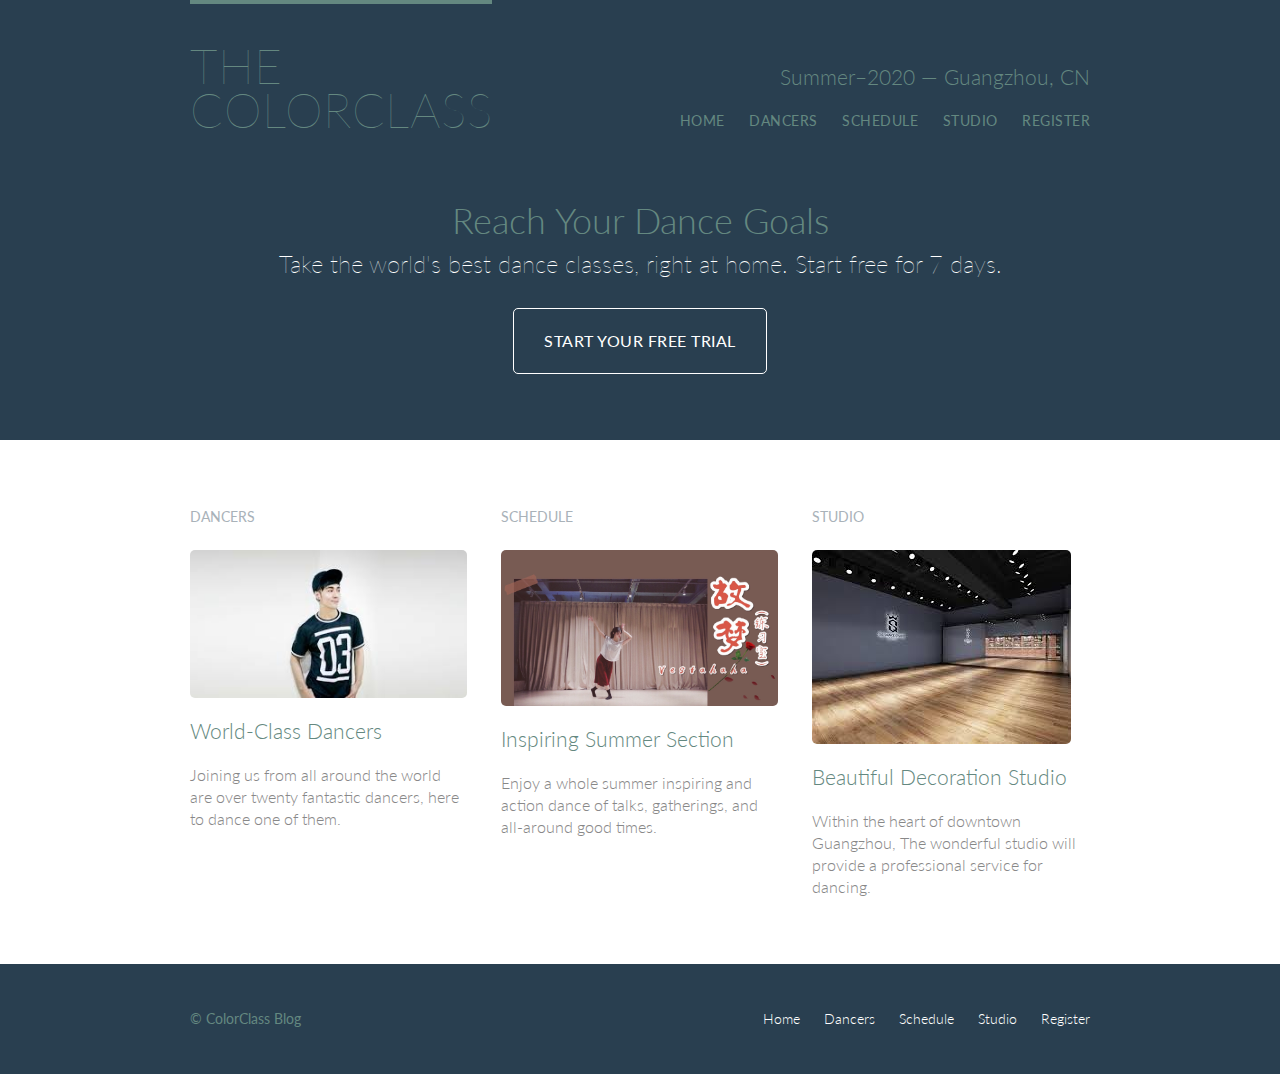
<file: index.html>
<!DOCTYPE html>
<html lang="en">
	<head>
		<meta charset="utf-8">
		<title>The ColorClass</title>
		<link rel="stylesheet" href="assets/stylesheets/main.css">
		<link rel="stylesheet"
  		href="http://fonts.googleapis.com/css?family=Lato:100,300,400">
	</head>
	<body>
		<!-- Header -->
		<header class="primart-header container group">
			<h1 class="logo">
				<a href="index.html">THE<br>COLORCLASS</a>
			</h1>
			<h3 class="tagline">Summer&ndash;2020 &mdash; Guangzhou, CN<h3>
			<nav class="nav primary-nav">
        <ul>
    			<li><a href="index.html">Home</a></li>
    			<li><a href="speakers.html">Dancers</a></li>
    			<li><a href="schedule.html">Schedule</a></li>
    			<li><a href="venue.html">Studio</a></li>
    			<li><a href="register.html">Register</a></li>
        </ul>
  			</nav>
		</header>
		<!-- Hero -->
		<section class="hero container">
			<h2>Reach Your Dance Goals</h2>
			<p>Take the world's best dance classes, right at home. Start free for 7 days.</p>
			<a class="btn btn-alt" href="register.html">START YOUR FREE TRIAL</a>

		</section>
		<!-- Teasers -->
		<section class="row">
			<div class="grid">
			<!--Speakers -->
  			<section class="teaser col-1-3">
          <h5>Dancers</h5>
  				<a href="speakers.html">
            <img src="assets/images/home/dancer.jpg" alt="Professional Speaker">
    				<h3>World-Class Dancers</h3>
    			</a>
    			<p>Joining us from all around the world are over twenty fantastic dancers, here to dance one of them.</p>
  			</section>
  			<!-- Schedule -->
  			<section class="teaser col-1-3">
  				<a href="schedule.html">
  				<h5>Schedule</h5>
          <img src="assets/images/home/class.jpg" alt="Professional Schedule">
  				<h3>Inspiring Summer Section</h3>
  				</a>
  				<p>Enjoy a whole summer inspiring and action dance of talks, gatherings, and all-around good times.</p>
  			</section>
  			<!-- Venue -->
  			<section class="teaser col-1-3">
  				<a href="venue.html">
  					<h5>Studio</h5>
            <img src="assets/images/home/studio.jpg" alt="Professional Venue">
  					<h3>Beautiful Decoration Studio</h3>
  				</a>
  				<p>Within the heart of downtown Guangzhou, The wonderful studio will provide a professional service for dancing.</p>
  			</section>
  		</div>
		</section>
		<!-- Footer -->
		<footer class="primary-footer container group">
  			<small>&copy; ColorClass Blog</small>
  			<nav class="nav">
          <ul>
    			<li><a href="index.html">Home</a></li>
    			<li><a href="speakers.html">Dancers</a></li>
    			<li><a href="schedule.html">Schedule</a></li>
    			<li><a href="venue.html">Studio</a></li>
    			<li><a href="register.html">Register</a></li>
          </ul>
  			</nav>
		</footer>

	</body>
</html>
</file>
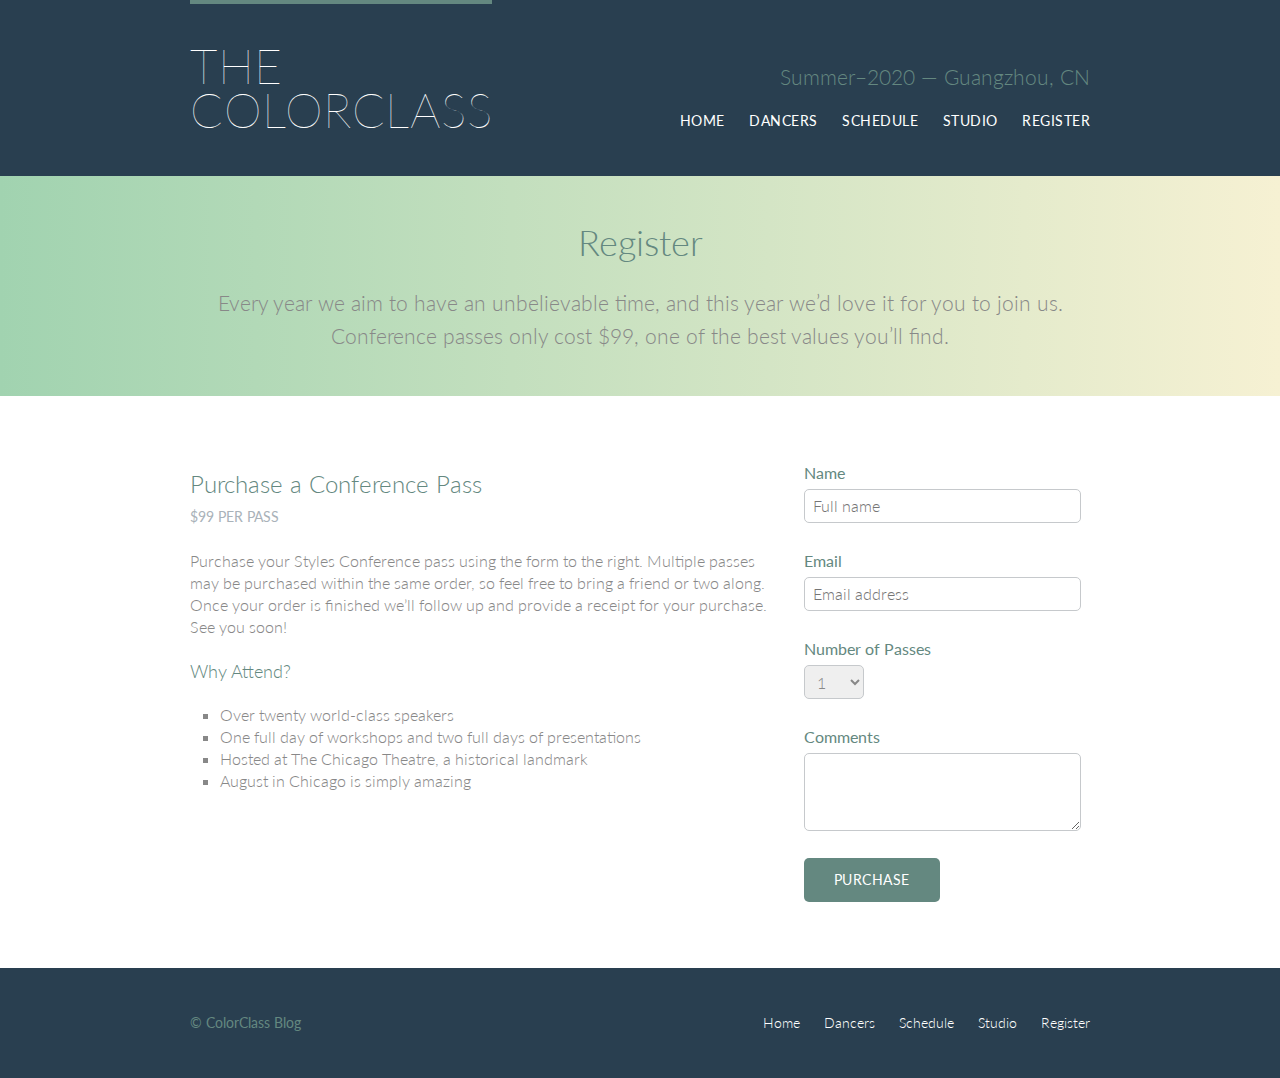
<file: register.html>
<!DOCTYPE html>
<html lang="en">

  <head>
    <meta charset="utf-8">
    <title>Register - The ColorClass</title>
    <link rel="stylesheet" href="assets/stylesheets/main.css">
    <link rel="stylesheet" href="http://fonts.googleapis.com/css?family=Lato:100,300,400">
  </head>

  <body>

    <!-- Header -->

    <header class="primary-header container group">

      <h1 class="logo">
        <a href="index.html">THE<br>COLORCLASS</a>
      </h1>

      <h3 class="tagline">Summer&ndash;2020 &mdash; Guangzhou, CN</h3>

      <nav class="nav primary-nav">
        <ul>
        <li><a href="index.html">Home</a></li>
        <li><a href="speakers.html">Dancers</a></li>
        <li><a href="schedule.html">Schedule</a></li>
        <li><a href="venue.html">Studio</a></li>
        <li><a href="register.html">Register</a></li>
      </ul>
      </nav>

    </header>

    <!-- Lead -->

    <section class="row-alt">
      <div class="lead container">

        <h1>Register</h1>

        <p>Every year we aim to have an unbelievable time, and this year we&#8217;d love it for you to join us. Conference passes only cost $99, one of the best values you&#8217;ll find.</p>

      </div>
    </section>
      <section class="row">
        <div class="grid">
          <section class="col-2-3">
          <h2>Purchase a Conference Pass</h2>
          <h5>$99 per Pass</h5>

          <p>Purchase your Styles Conference pass using the form to the right. Multiple passes may be purchased within the same order, so feel free to bring a friend or two along. Once your order is finished we&#8217;ll follow up and provide a receipt for your purchase. See you soon!</p>

          <h4>Why Attend?</h4>

          <ul class="why-attend">
            <li>Over twenty world-class speakers</li>
            <li>One full day of workshops and two full days of presentations</li>
            <li>Hosted at The Chicago Theatre, a historical landmark</li>
            <li>August in Chicago is simply amazing</li>
          </ul>
          </section><!--

       --><form class="col-1-3" action="#" method="post">
            <fieldset class="register-group">

              <label>
                Name
                <input type="text" name="name" placeholder="Full name" required>
              </label>

              <label>
                Email
                <input type="email" name="email" placeholder="Email address" required>
              </label>

              <label>
                Number of Passes
                <select name="quantity" required>
                  <option value="1" selected>1</option>
                  <option value="2">2</option>
                  <option value="3">3</option>
                  <option value="4">4</option>
                  <option value="5">5</option>
                </select>
              </label>

              <label>
                Comments
                <textarea name="comments"></textarea>
              </label>

            </fieldset>

            <input class="btn btn-default" type="submit" name="submit" value="Purchase">
          </form>
        </div>
      </section>

    <!-- Footer -->

    <footer class="primary-footer container group">

      <small>&copy; ColorClass Blog</small>

      <nav class="nav">
        <ul>
        <li><a href="index.html">Home</a></li>
        <li><a href="speakers.html">Dancers</a></li>
        <li><a href="schedule.html">Schedule</a></li>
        <li><a href="venue.html">Studio</a></li>
        <li><a href="register.html">Register</a></li>
      </ul>
      </nav>

    </footer>

  </body>
</html>
</file>
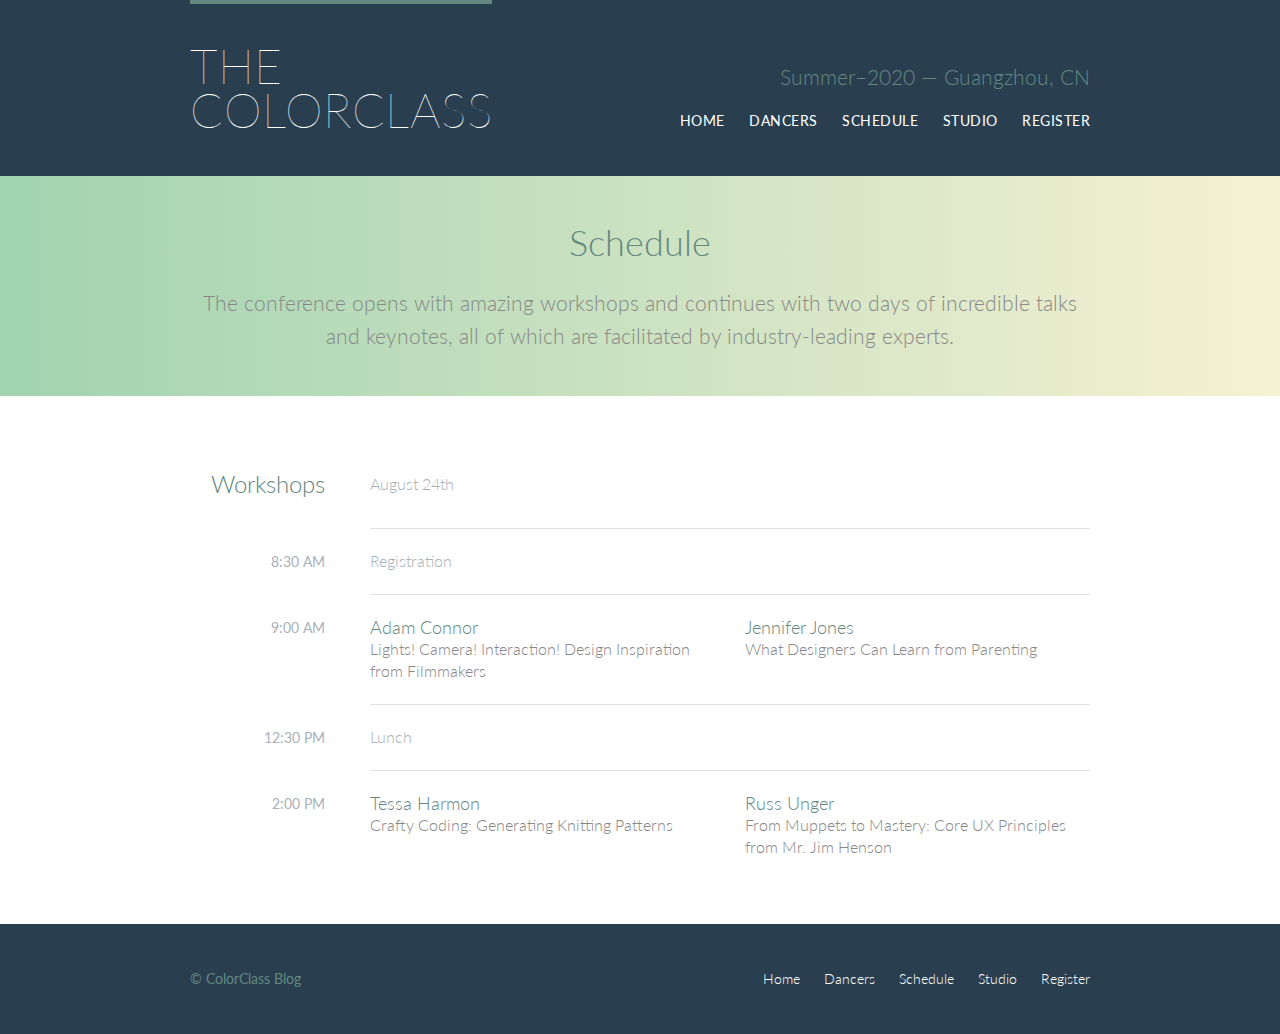
<file: schedule.html>
<!DOCTYPE html>
<html lang="en">

  <head>
    <meta charset="utf-8">
    <title>Schedule - The ColorClass</title>
    <link rel="stylesheet" href="assets/stylesheets/main.css">
    <link rel="stylesheet" href="http://fonts.googleapis.com/css?family=Lato:100,300,400">
  </head>

  <body>

    <!-- Header -->

    <header class="primary-header container group">

      <h1 class="logo">
        <a href="index.html">THE<br>COLORCLASS</a>
      </h1>

      <h3 class="tagline">Summer&ndash;2020 &mdash; Guangzhou, CN</h3>

      <nav class="nav primary-nav">
        <ul>
        <li><a href="index.html">Home</a></li>
        <li><a href="speakers.html">Dancers</a></li>
        <li><a href="schedule.html">Schedule</a></li>
        <li><a href="venue.html">Studio</a></li>
        <li><a href="register.html">Register</a></li>
      </ul>
      </nav>

    </header>

    <!-- Lead -->

    <section class="row-alt">
      <div class="lead container">

        <h1>Schedule</h1>

        <p>The conference opens with amazing workshops and continues with two days of incredible talks and keynotes, all of which are facilitated by industry-leading experts.</p>

      </div>
    </section>
      <section class="row">
        <div class="container">
        
        <table>
          <thead>
            <tr>
              <th scope="row">
                Workshops
              </th>
              <td class="schedule-offset" colspan="2">
                August 24th
              </td>
            </tr>
          </thead>
          <tbody>
            <tr>
              <th scope="row">
                <time datetime="08:30:00">8:30 AM</time>
            </th>
            <td class="schedule-offset" colspan="2">
              Registration
            </td>
            </tr>
            <tr>
              <th scope="row">
                <time datetime="09:00:00">9:00 AM</time>
              </th>
              <td>
                <a href="speakers.html#adam-connor">
                  <h4>Adam Connor</h4>
                  Lights! Camera! Interaction! Design Inspiration from Filmmakers
                </a>
              </td>
            <td>
              <a href="speakers.html#jennifer-jones">
              <h4>Jennifer Jones</h4>
              What Designers Can Learn from Parenting
              </a>
            </td>
          </tr>
          <tr>
            <th scope="row">
            <time datetime="12:30:00">12:30 PM</time>
            </th>
            <td class="schedule-offset" colspan="2">
              Lunch
            </td>
          </tr>
          <tr>
            <th scope="row">
            <time datetime="14:00">2:00 PM</time>
            </th>
          <td>
              <a href="speakers.html#tessa-harmon">
              <h4>Tessa Harmon</h4>
                Crafty Coding: Generating Knitting Patterns
              </a>
          </td>
          <td>
            <a href="speakers.html#russ-unger">
            <h4>Russ Unger</h4>
              From Muppets to Mastery: Core UX Principles from Mr. Jim Henson
            </a>
          </td>
          </tr>
          </tbody>
        </table>
        </div>
      </section>

    <!-- Footer -->

    <footer class="primary-footer container group">

      <small>&copy; ColorClass Blog</small>

      <nav class="nav">
        <ul>
        <li><a href="index.html">Home</a></li>
        <li><a href="speakers.html">Dancers</a></li>
        <li><a href="schedule.html">Schedule</a></li>
        <li><a href="venue.html">Studio</a></li>
        <li><a href="register.html">Register</a></li>
        </ul>
      </nav>

    </footer>

  </body>
</html>
</file>
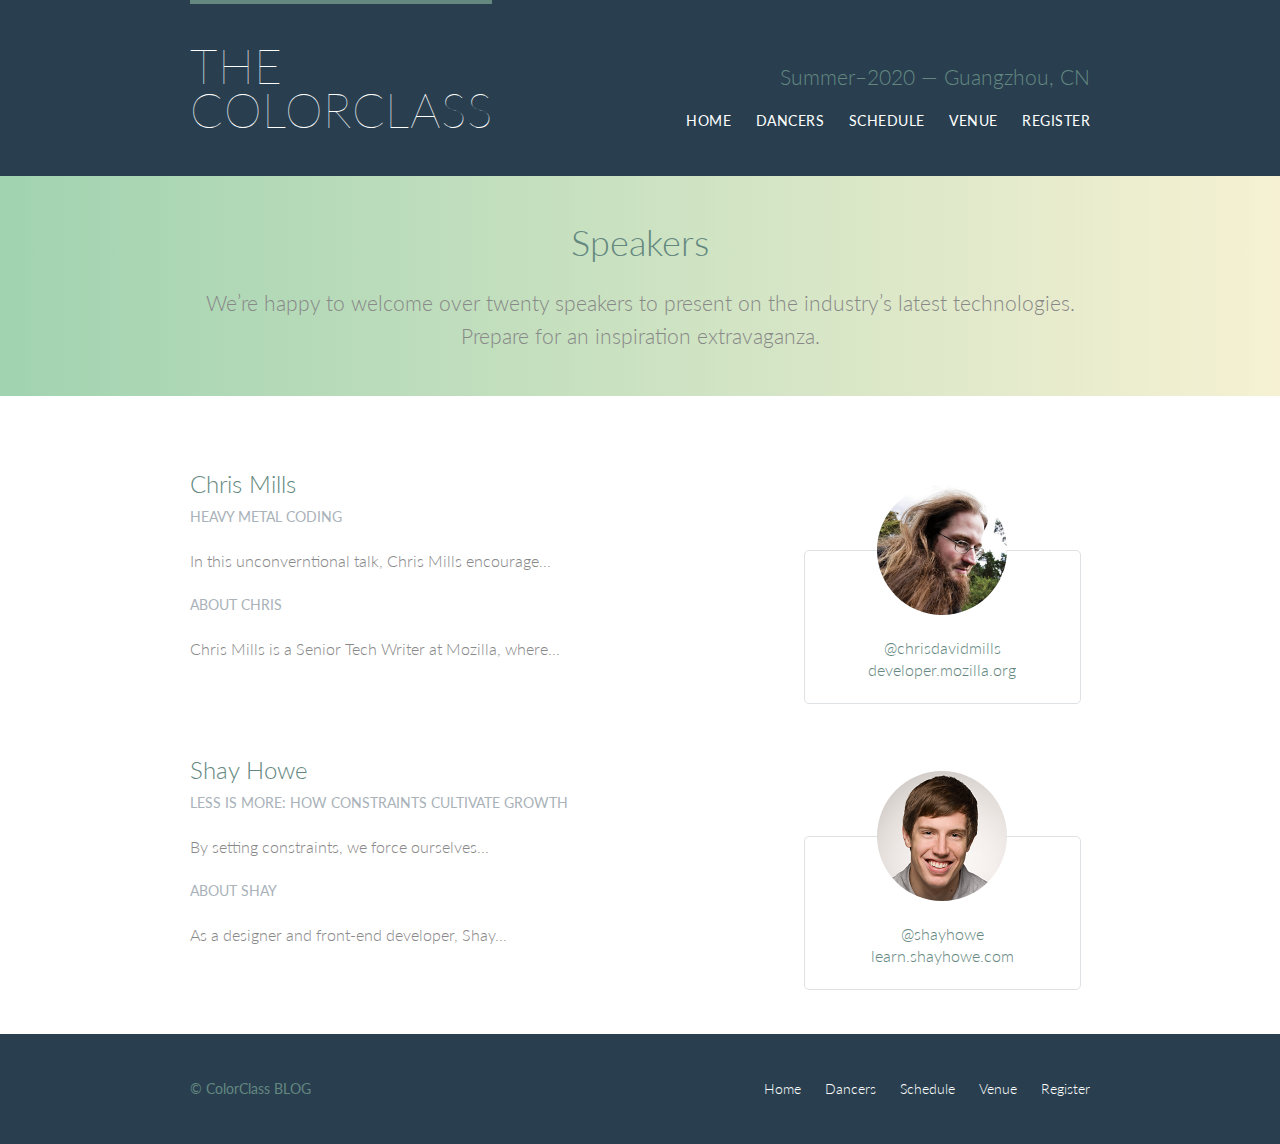
<file: speakers.html>
<!DOCTYPE html>
<html lang="en">

  <head>
    <meta charset="utf-8">
    <title>Dancers - The ColorClass</title>
    <link rel="stylesheet" href="assets/stylesheets/main.css">
    <link rel="stylesheet" href="http://fonts.googleapis.com/css?family=Lato:100,300,400">
  </head>

  <body>

    <!-- Header -->

    <header class="primary-header container group">

      <h1 class="logo">
        <a href="index.html">THE<br>COLORCLASS</a>
      </h1>

      <h3 class="tagline">Summer&ndash;2020 &mdash; Guangzhou, CN</h3>

      <nav class="nav primary-nav">
        <ul>
        <li><a href="index.html">Home</a></li>
        <li><a href="speakers.html">Dancers</a></li>
        <li><a href="schedule.html">Schedule</a></li>
        <li><a href="venue.html">Venue</a></li>
        <li><a href="register.html">Register</a></li>
      </ul>
      </nav>

    </header>

    <!-- Lead -->
    <section class="row-alt">
      <div class="lead container">

        <h1>Speakers</h1>

        <p>We&#8217;re happy to welcome over twenty speakers to present on the industry&#8217;s latest technologies. Prepare for an inspiration extravaganza.</p>

      </div>
    </section>
    <section class="row">
      <div class="grid">
        <section class="speaker" id="chris-mills">

          <div class="col-2-3">
            <h2>Chris Mills</h2>
            <h5>HEAVY METAL CODING</h5>
    
            <p>In this unconverntional talk, Chris Mills encourage...</p>
    
            <h5>About CHRIS</h5>

            <p>Chris Mills is a Senior Tech Writer at Mozilla, where...</p>
          </div><!--

          --><aside class="col-1-3">
              <div class="speaker-info">
              <img src="assets/images/speakers/chris-mills.jpg" alt="Chris Mills">
              <ul>
                <li><a href="https://twitter.com/chrisdavidmills">@chrisdavidmills</a></li>
                <li><a href="http://developer.mozilla.org/">developer.mozilla.org</a></li>
              </ul>
              </div>
            </aside>

        </section>
        <section id="shay-howe">

          <div class="col-2-3">
            <h2>Shay Howe</h2>
            <h5>Less Is More: How Constraints Cultivate Growth</h5>
    
            <p>By setting constraints, we force ourselves...</p>
    
            <h5>About Shay</h5>

            <p>As a designer and front-end developer, Shay...</p>
          </div><!--

         --><aside class="col-1-3">
            <div class="speaker-info">
              <img src="assets/images/speakers/shay-howe.jpg" alt="Shay Howe">
              <ul>
                <li><a href="https://twitter.com/shayhowe">@shayhowe</a></li>
                <li><a href="http://learn.shayhowe.com/">learn.shayhowe.com</a></li>
              </ul>
            </div>
            </aside>

        </section>

      </div>
    </section>
    <!-- Footer -->

    <footer class="primary-footer container group">

      <small>&copy; ColorClass BLOG</small>

      <nav class="nav">
        <ul>
        <li><a href="index.html">Home</a></li>
        <li><a href="speakers.html">Dancers</a></li>
        <li><a href="schedule.html">Schedule</a></li>
        <li><a href="venue.html">Venue</a></li>
        <li><a href="register.html">Register</a></li>
      </ul>
      </nav>

    </footer>

  </body>
</html>
</file>
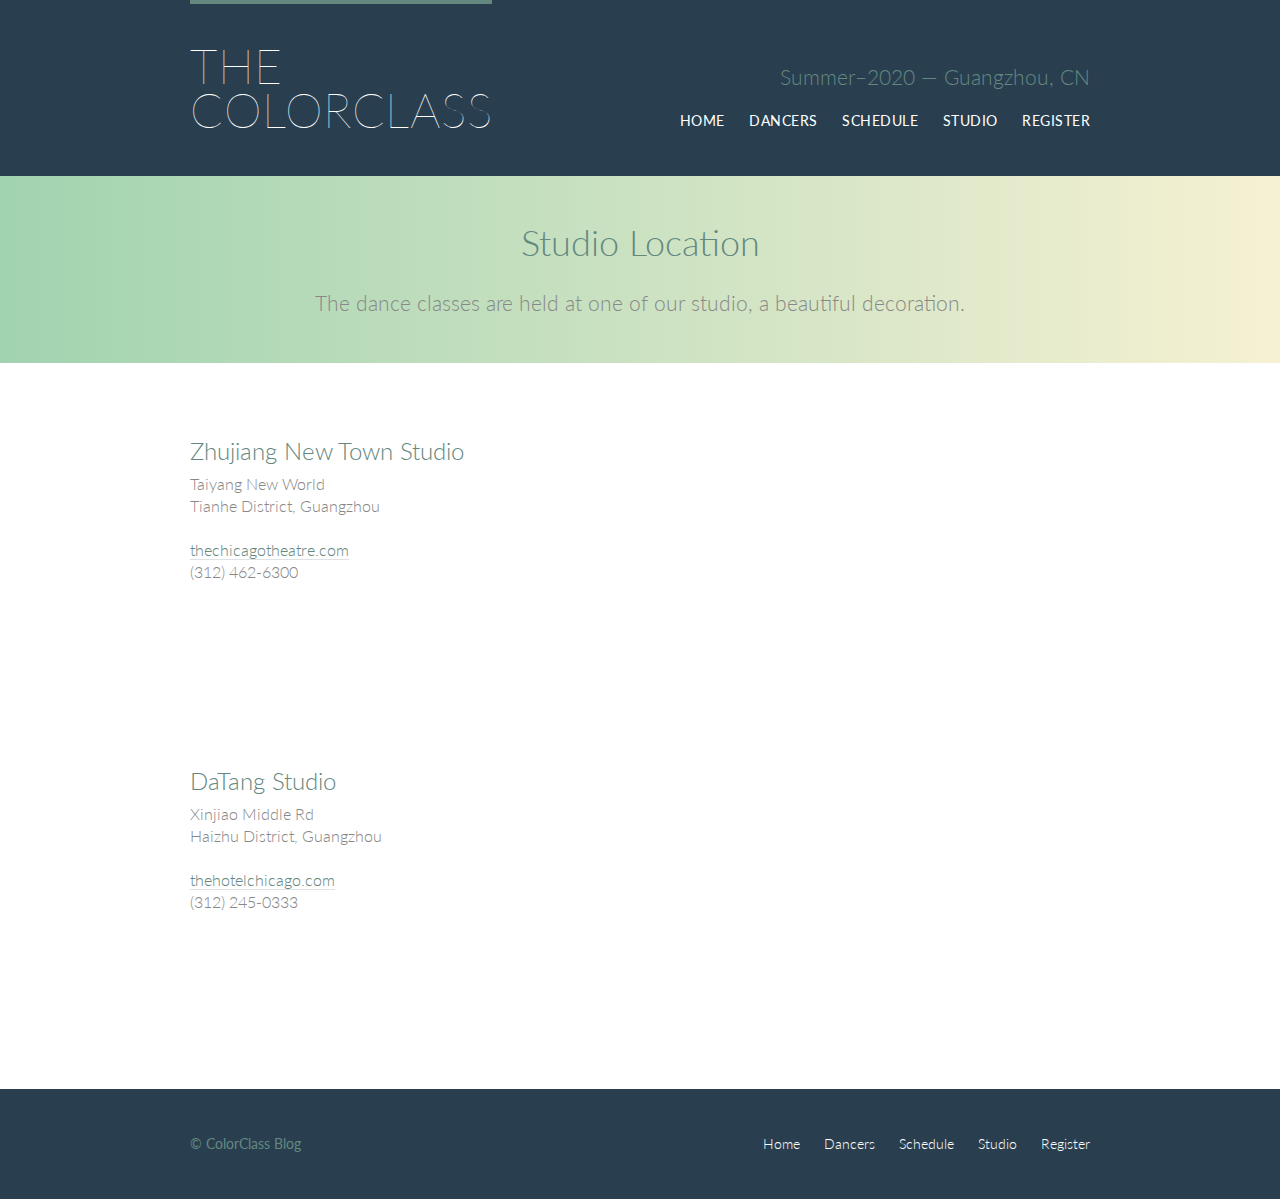
<file: venue.html>
<!DOCTYPE html>
<html lang="en">

  <head>
    <meta charset="utf-8">
    <title>Venue - The ColorClass</title>
    <link rel="stylesheet" href="assets/stylesheets/main.css">
    <link rel="stylesheet" href="http://fonts.googleapis.com/css?family=Lato:100,300,400">
  </head>

  <body>

    <!-- Header -->

    <header class="primary-header container group">

      <h1 class="logo">
        <a href="index.html">THE<br>COLORCLASS</a>
      </h1>

      <h3 class="tagline">Summer&ndash;2020 &mdash; Guangzhou, CN</h3>

      <nav class="nav primary-nav">
        <ul>
        <li><a href="index.html">Home</a></li>
        <li><a href="speakers.html">Dancers</a></li>
        <li><a href="schedule.html">Schedule</a></li>
        <li><a href="venue.html">Studio</a></li>
        <li><a href="register.html">Register</a></li>
        </ul>
      </nav>

    </header>

    <!-- Lead -->

    <section class="row-alt">
      <div class="lead container">

        <h1>Studio Location</h1>

        <p>The dance classes are held at one of our studio, a beautiful decoration.</p>

      </div>
    </section>
    <!-- Main Content -->
    <section class="row">
      <div class="grid">
        <!-- Chicago Theatre -->
        <section class="venue-theatre">
          <div class="col-1-3">
            <h2>Zhujiang New Town Studio</h2>
            <p>Taiyang New World <br> Tianhe District, Guangzhou</p>
            <p><a href="http://www.thechicagotheatre.com/">thechicagotheatre.com</a> <br> (312) 462-6300</p>
          </div>
            <iframe class="venue-map col-2-3" src="https://www.google.com/maps/embed?pb=!1m18!1m12!1m3!1d3669.2714199754832!2d113.3419294144911!3d23.12375228490197!2m3!1f0!2f0!3f0!3m2!1i1024!2i768!4f13.1!3m3!1m2!1s0x3402ffae52114671%3A0x93d9dcdd8a671b38!2sGrandBuy%20Department%20Store%20(Taiyang%20New%20World)%2C%20Tianhe%20Qu%2C%20Guangzhou%20Shi%2C%20Guangdong%20Sheng%2C%20China!5e0!3m2!1sen!2sus!4v1583902068450!5m2!1sen!2sus"></iframe>
        </section>

        <!-- Hotel Chicago -->
        <section class="venue-hotel">
           <div class="col-1-3">
              <h2>DaTang Studio</h2>
              <p>Xinjiao Middle Rd <br> Haizhu District, Guangzhou</p>
              <p><a href="http://www.thehotelchicago.com/">thehotelchicago.com</a> <br> (312) 245-0333</p>
           </div>
           <iframe class="venue-map col-2-3" src="https://www.google.com/maps/embed?pb=!1m18!1m12!1m3!1d1835.2733364374483!2d113.31636609699038!3d23.07707569810257!2m3!1f0!2f0!3f0!3m2!1i1024!2i768!4f13.1!3m3!1m2!1s0x340255917ee4c6a9%3A0x9a831f5c7aeae8a5!2sChengshan%20Tires!5e0!3m2!1sen!2sus!4v1583902358933!5m2!1sen!2sus"></iframe>
        </section>  
      </div>
    </section>

    <!-- Footer -->

    <footer class="primary-footer container group">

      <small>&copy; ColorClass Blog</small>

      <nav class="nav">
        <ul>
        <li><a href="index.html">Home</a></li>
        <li><a href="speakers.html">Dancers</a></li>
        <li><a href="schedule.html">Schedule</a></li>
        <li><a href="venue.html">Studio</a></li>
        <li><a href="register.html">Register</a></li>
      </ul>
      </nav>

    </footer>

  </body>
</html>
</file>
<file: assets/stylesheets/main.css>
/* http://meyerweb.com/eric/tools/css/reset/
   v2.0 | 20110126
   License: none (public domain)
*/

html, body, div, span, applet, object, iframe,
h1, h2, h3, h4, h5, h6, p, blockquote, pre,
a, abbr, acronym, address, big, cite, code,
del, dfn, em, img, ins, kbd, q, s, samp,
small, strike, strong, sub, sup, tt, var,
b, u, i, center,
dl, dt, dd, ol, ul, li,
fieldset, form, label, legend,
table, caption, tbody, tfoot, thead, tr, th, td,
article, aside, canvas, details, embed,
figure, figcaption, footer, header, hgroup,
menu, nav, output, ruby, section, summary,
time, mark, audio, video {
  margin: 0;
  padding: 0;
  border: 0;
  font-size: 100%;
  font: inherit;
  vertical-align: baseline;
}
/* HTML5 display-role reset for older browsers */
article, aside, details, figcaption, figure,
footer, header, hgroup, menu, nav, section {
  display: block;
}
body {
  line-height: 1;
}
ol, ul {
  list-style: none;
}
blockquote, q {
  quotes: none;
}
blockquote:before, blockquote:after,
q:before, q:after {
  content: '';
  content: none;
}
table {
  border-collapse: collapse;
  border-spacing: 0;
}
/*
  ========================================
  Schedule
  ========================================
*/

table {
  margin-bottom: 44px;
  width: 100%;
}
table:last-child {
  margin-bottom: 0;
}
th,
td {
  padding-bottom: 22px;
  vertical-align: top;
}
th {
  padding-right: 45px;
  text-align: right;
  width: 20%;
}
td {
  width: 40%;
}
thead {
  line-height: 44px;
}
thead th {
  color: #648880;
  font-size: 24px;
}
tbody th {
  color: #a9b2b9;
  font-size: 14px;
  font-weight: 400;
  padding-top: 22px;
  text-transform: uppercase;
}
tbody td {
  border-top: 1px solid #dfe2e5;
  padding-top: 21px;
}
tbody td:first-of-type {
  padding-right: 15px;
}
tbody td:last-of-type {
  padding-left: 15px;
}
tbody td:only-of-type {
  padding-left: 0;
  padding-right: 0;
}
table a {
  color: #888;
}
table h4 {
  margin-bottom: 0;
}
.schedule-offset {
  color: #a9b2b9;
}

/*
  ========================================
  Register
  ========================================
*/

.why-attend {
  list-style: square;
  margin: 0 0 22px 30px;
}
form {
  margin-bottom: 22px;
}
input,
select,
textarea {
  font: 300 16px/22px "Lato", "Open Sans", "Helvetica Neue", Helvetica, Arial, sans-serif;
}
.register-group label {
  color: #648880;
  cursor: pointer;
  font-weight: 400;
}
.register-group input,
.register-group select,
.register-group textarea {
  border: 1px solid #c6c9cc;
  border-radius: 5px;
  color: #888;
  display: block;
  margin: 5px 0 27px 0;
  padding: 5px 8px;
}
.register-group input,
.register-group textarea {
  width: 100%;
}
.register-group select {
  height: 34px;
  width: 60px;
}
.register-group textarea {
  height: 78px;
}
.btn-default {
  border: 0;
  background: #648880;
  padding: 11px 30px;
  font-size: 14px;
}
.btn-default:hover {
  background: #77a198;
}

/*
  ========================================
  Venue
  ========================================
*/

.venue-theatre {
  margin-bottom: 66px;
}
.venue-hotel {
  margin-bottom: 22px;
}
.venue-map {
  height: 264px;
}

/*
  ========================================
  Speakers
  ========================================
*/
  
.speaker-info {
  border: 1px solid #dfe2e5;
  border-radius: 5px;
  margin-top: 88px;
  padding-bottom: 22px ;
  text-align: center;
}
.speaker {
  margin-bottom: 44px;
}
.speaker-info img {
  border-radius: 50%;
  height: 130px;
  margin: -66px 0 22px 0;
  vertical-align: top;
}


/*
  ========================================
  Custom styles
  ========================================
*/

body {
  background: #293f50;
  color: #888;
  font: 300 16px/22px "Lato", "Open Sans", "Helvetica Neue", Helvetica, Arial, sans-serif;
}

/*
  ========================================
  Grid
  ========================================
*/

*,
*:before,
*:after {
  -webkit-box-sizing: border-box;
     -moz-box-sizing: border-box;
          box-sizing: border-box;
}
.container,
.grid {
  margin: 0 auto;
  width: 960px;
}
.container {
  padding-left: 30px;
  padding-right: 30px;
}
.grid,
.col-1-3,
.col-2-3 {
  padding-left: 15px;
  padding-right: 15px;
}
.col-1-3,
.col-2-3  {
  display: inline-block;
  vertical-align: top;
}
.col-1-3 {
  width: 33%;
}
.col-2-3 {
  width: 66%;
}

/*
  ========================================
  Clearfix
  ========================================
*/

.group:before,
.group:after {
  content: "";
  display: table;
}
.group:after {
  clear: both;
}
.group {
  clear: both;
  *zoom: 1;
}

/*
  ========================================
  Rows
  ========================================
*/

.row,
.row-alt {
  min-width: 960px;
}
.row {
  background: #fff;
  padding: 66px 0 44px 0;
}
.row-alt {
  background: #cbe2c1;
  background: -webkit-linear-gradient(to right, #a1d3b0, #f6f1d3);
  background:    -moz-linear-gradient(to right, #a1d3b0, #f6f1d3);
  background:         linear-gradient(to right, #a1d3b0, #f6f1d3);
  padding: 44px 0 22px 0;
}

/*
  ========================================
  Typography
  ========================================
*/

h1, h2, h3, h4 {
  color: #648880;
}
h1, h3, h4, h5, p {
  margin-bottom: 22px;
}
h1 {
  font-size: 36px;
  line-height: 44px;
}
h2 {
  font-size: 24px;
  line-height: 44px;
}
h3 {
  font-size: 21px;
}
h4 {
  font-size: 18px;
}
h5 {
  color: #a9b2b9;
  font-size: 14px;
  font-weight: 400;
  text-transform: uppercase;
}
strong {
  font-weight: 400;
}
cite,
em {
  font-style: italic;
}

/*
  ========================================
  Leads
  ========================================
*/

.lead {
  text-align: center;
}
.lead p {
  font-size: 21px;
  line-height: 33px;
}

/*
  ========================================
  Links
  ========================================
*/

a {
  color: #648880;
  text-decoration: none;
}
a:hover {
  color: #a9b2b9;
}
p a {
  border-bottom: 1px solid #dfe2e5;
}
.primary-header a,
.primary-footer a {
  color: #fff;
}
.primary-header a:hover,
.primary-footer a:hover {
  color: #648880;
}

/*
  ========================================
  Buttons
  ========================================
*/

.btn {
  border-radius: 5px;
  color: #fff;
  cursor: pointer;
  display: inline-block;
  font-weight: 400;
  letter-spacing: .5px;
  margin: 0;
  text-transform: uppercase;
}
.btn-alt {
  border: 1px solid #fff;
  padding: 10px 30px;
}
.btn-alt:hover {
  background: #fff;
  color: #648880;
}

/*
  ========================================
  Primary header
  ========================================
*/

.logo {
  border-top: 4px solid #648880;
  float: left;
  font-size: 48px;
  font-weight: 100;
  letter-spacing: .5px;
  line-height: 44px;
  padding: 40px 0 22px 0;
  text-transform: uppercase;
}
.tagline {
  margin: 66px 0 22px 0;
  text-align: right;
}
.primary-nav {
  font-size: 14px;
  font-weight: 400;
  letter-spacing: .5px;
  text-transform: uppercase;
}

/*
  ========================================
  Primary footer
  ========================================
*/

.primary-footer {
  color: #648880;
  font-size: 14px;
  padding-bottom: 44px;
  padding-top: 44px;
}
.primary-footer small {
  float: left;
  font-weight: 400;
}

/*
  ========================================
  Navigation
  ========================================
*/

.nav {
  text-align: right;
}
.nav li {
  display: inline-block;
  margin: 0 10px;
  vertical-align: top;
}
.nav li:last-child {
  margin-right: 0;
}

/*
  ========================================
  Home
  ========================================
*/

.hero {
  color: #fff;
  line-height: 44px;
  padding: 22px 80px 66px 80px;
  text-align: center;
}
.hero h2 {
  font-size: 36px;
}
.hero p {
  font-size: 24px;
  font-weight: 100;
}
.teaser a:hover h3 {
  color: #a9b2b9;
}
.teaser img {
  border-radius: 5px;
  display: block;
  margin-bottom: 22px;
  max-width: 100%
}
</file>
